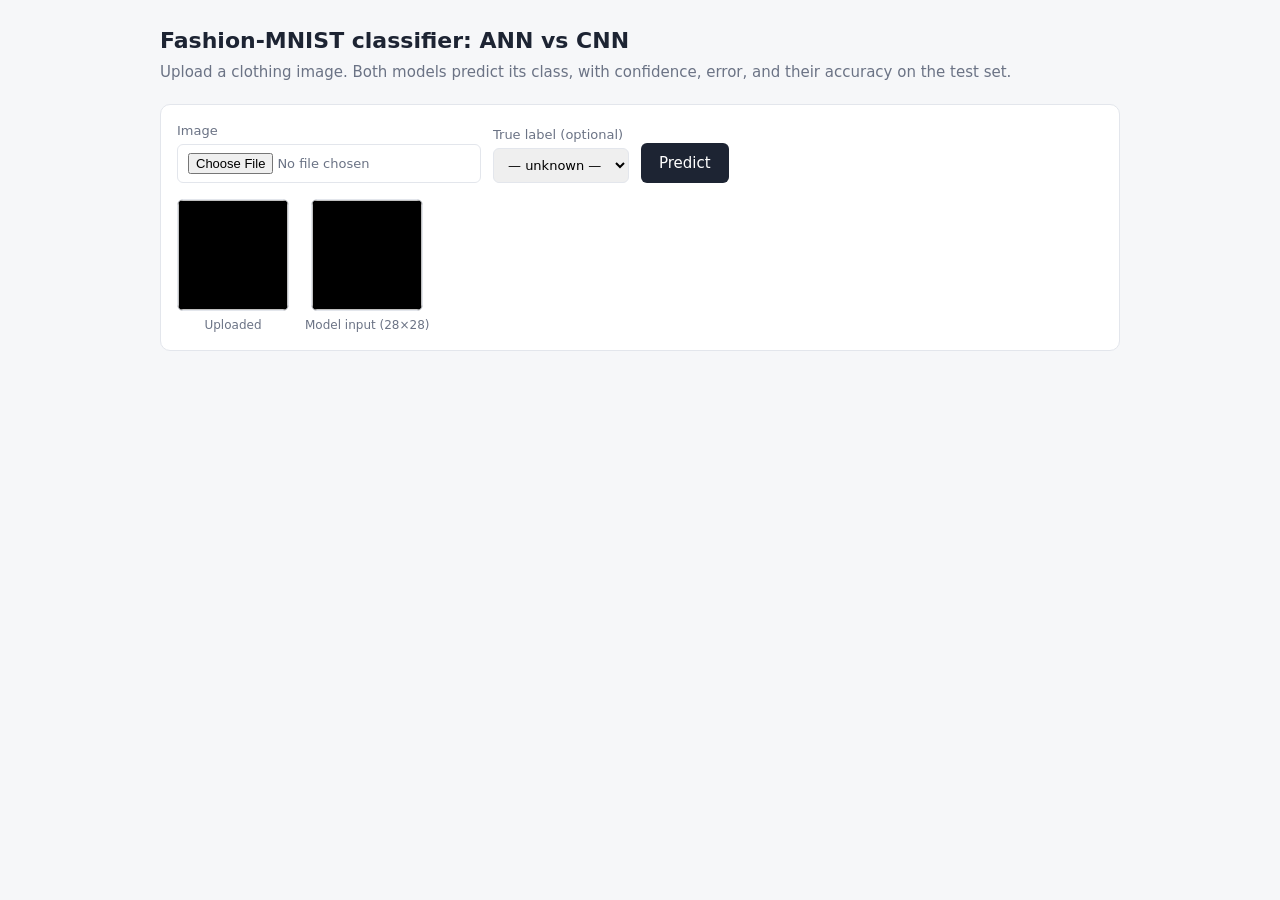
<file: DL/ANN-CNN Prod/app/static/index.html>
<!doctype html>
<html lang="en">
<head>
<meta charset="utf-8">
<meta name="viewport" content="width=device-width, initial-scale=1">
<title>Fashion-MNIST: ANN vs CNN</title>
<style>
  :root { --bg:#f6f7f9; --card:#fff; --ink:#1d2433; --muted:#6b7385; --line:#e3e6ec; --ann:#3b6fd8; --cnn:#1f9d74; --bad:#d64545; }
  * { box-sizing: border-box; }
  body { margin:0; font:15px/1.5 system-ui, sans-serif; background:var(--bg); color:var(--ink); padding:24px 16px; }
  main { max-width: 960px; margin: 0 auto; }
  h1 { font-size: 22px; margin: 0 0 4px; }
  p.sub { color: var(--muted); margin: 0 0 20px; }
  .card { background: var(--card); border: 1px solid var(--line); border-radius: 10px; padding: 16px; }
  form { display: flex; flex-wrap: wrap; gap: 12px; align-items: end; }
  label { display: flex; flex-direction: column; gap: 4px; font-size: 13px; color: var(--muted); }
  input, select, button { font: inherit; padding: 8px 10px; border: 1px solid var(--line); border-radius: 6px; }
  button { background: var(--ink); color: #fff; border: 0; cursor: pointer; padding: 9px 18px; }
  button:disabled { opacity: .5; cursor: wait; }
  .images { display: flex; gap: 16px; margin-top: 16px; flex-wrap: wrap; }
  .images figure { margin: 0; text-align: center; font-size: 12px; color: var(--muted); }
  .images img { width: 112px; height: 112px; object-fit: contain; border: 1px solid var(--line); border-radius: 6px; background: #000; image-rendering: pixelated; }
  .grid { display: grid; grid-template-columns: repeat(auto-fit, minmax(280px, 1fr)); gap: 16px; margin-top: 16px; }
  .model h2 { margin: 0 0 8px; font-size: 16px; }
  .ann h2 { color: var(--ann); } .cnn h2 { color: var(--cnn); }
  .pred { font-size: 22px; font-weight: 600; }
  .stats { display: grid; grid-template-columns: 1fr auto; gap: 2px 12px; font-size: 13px; margin: 10px 0; }
  .stats span:nth-child(odd) { color: var(--muted); }
  .bar { display: grid; grid-template-columns: 90px 1fr 48px; gap: 8px; align-items: center; font-size: 12px; margin: 3px 0; }
  .bar div { height: 8px; background: var(--line); border-radius: 4px; overflow: hidden; }
  .bar i { display: block; height: 100%; }
  .ann .bar i { background: var(--ann); } .cnn .bar i { background: var(--cnn); }
  .ok { color: var(--cnn); } .no { color: var(--bad); }
  .err { color: var(--bad); margin-top: 12px; }
</style>
</head>
<body>
<main>
  <h1>Fashion-MNIST classifier: ANN vs CNN</h1>
  <p class="sub">Upload a clothing image. Both models predict its class, with confidence, error, and their accuracy on the test set.</p>

  <div class="card">
    <form id="f">
      <label>Image <input type="file" name="file" accept="image/*" required></label>
      <label>True label (optional)
        <select name="true_label" id="tl"><option value="">— unknown —</option></select>
      </label>
      <button id="go">Predict</button>
    </form>
    <div class="images" id="imgs" hidden>
      <figure><img id="orig" alt=""><figcaption>Uploaded</figcaption></figure>
      <figure><img id="pre" alt=""><figcaption>Model input (28×28)</figcaption></figure>
    </div>
    <div class="err" id="err" hidden></div>
  </div>

  <div class="grid" id="out"></div>
</main>
<script>
const CLASSES = ["T-shirt/top","Trouser","Pullover","Dress","Coat","Sandal","Shirt","Sneaker","Bag","Ankle boot"];
const tl = document.getElementById('tl');
CLASSES.forEach((c, i) => tl.add(new Option(c, i)));
const pct = v => v == null ? '—' : (v * 100).toFixed(2) + '%';
const esc = s => String(s).replace(/[&<>"]/g, ch => ({'&':'&amp;','<':'&lt;','>':'&gt;','"':'&quot;'}[ch]));

function card(r, key) {
  const bars = Object.entries(r.probabilities).sort((a, b) => b[1] - a[1]).map(([c, p]) =>
    `<div class="bar"><span>${esc(c)}</span><div><i style="width:${p * 100}%"></i></div><span>${pct(p)}</span></div>`).join('');
  const truth = r.true_class == null ? '' : `
    <span>True class</span><span>${esc(r.true_class)}</span>
    <span>Result</span><span class="${r.correct ? 'ok' : 'no'}">${r.correct ? 'Correct' : 'Wrong'}</span>
    <span>Cross-entropy loss</span><span>${r.cross_entropy_loss.toFixed(4)}</span>`;
  return `<div class="card model ${key}">
    <h2>${r.model}</h2>
    <div class="pred">${esc(r.predicted_class)}</div>
    <div class="stats">
      <span>Confidence</span><span>${pct(r.confidence)}</span>
      <span>Prediction error (1 − confidence)</span><span>${pct(r.prediction_error)}</span>
      ${truth}
      <span>Model test accuracy</span><span>${pct(r.model_test_accuracy)}</span>
      <span>Model test error rate</span><span>${pct(r.model_test_error_rate)}</span>
      <span>Model test loss</span><span>${r.model_test_loss == null ? '—' : r.model_test_loss.toFixed(4)}</span>
      <span>Test accuracy on "${esc(r.predicted_class)}"</span><span>${pct(r.class_accuracy_on_test_set)}</span>
    </div>
    ${bars}
  </div>`;
}

document.getElementById('f').addEventListener('submit', async e => {
  e.preventDefault();
  const fd = new FormData(e.target), btn = document.getElementById('go'), err = document.getElementById('err');
  err.hidden = true; btn.disabled = true;
  document.getElementById('orig').src = URL.createObjectURL(fd.get('file'));
  try {
    const res = await fetch('/predict', { method: 'POST', body: fd });
    const data = await res.json();
    if (!res.ok) throw new Error(data.detail?.[0]?.msg || data.detail || res.statusText);
    document.getElementById('pre').src = data.preprocessed_image;
    document.getElementById('imgs').hidden = false;
    document.getElementById('out').innerHTML = card(data.ann, 'ann') + card(data.cnn, 'cnn');
  } catch (ex) {
    err.textContent = 'Error: ' + ex.message; err.hidden = false;
  } finally { btn.disabled = false; }
});
</script>
</body>
</html>
</file>
